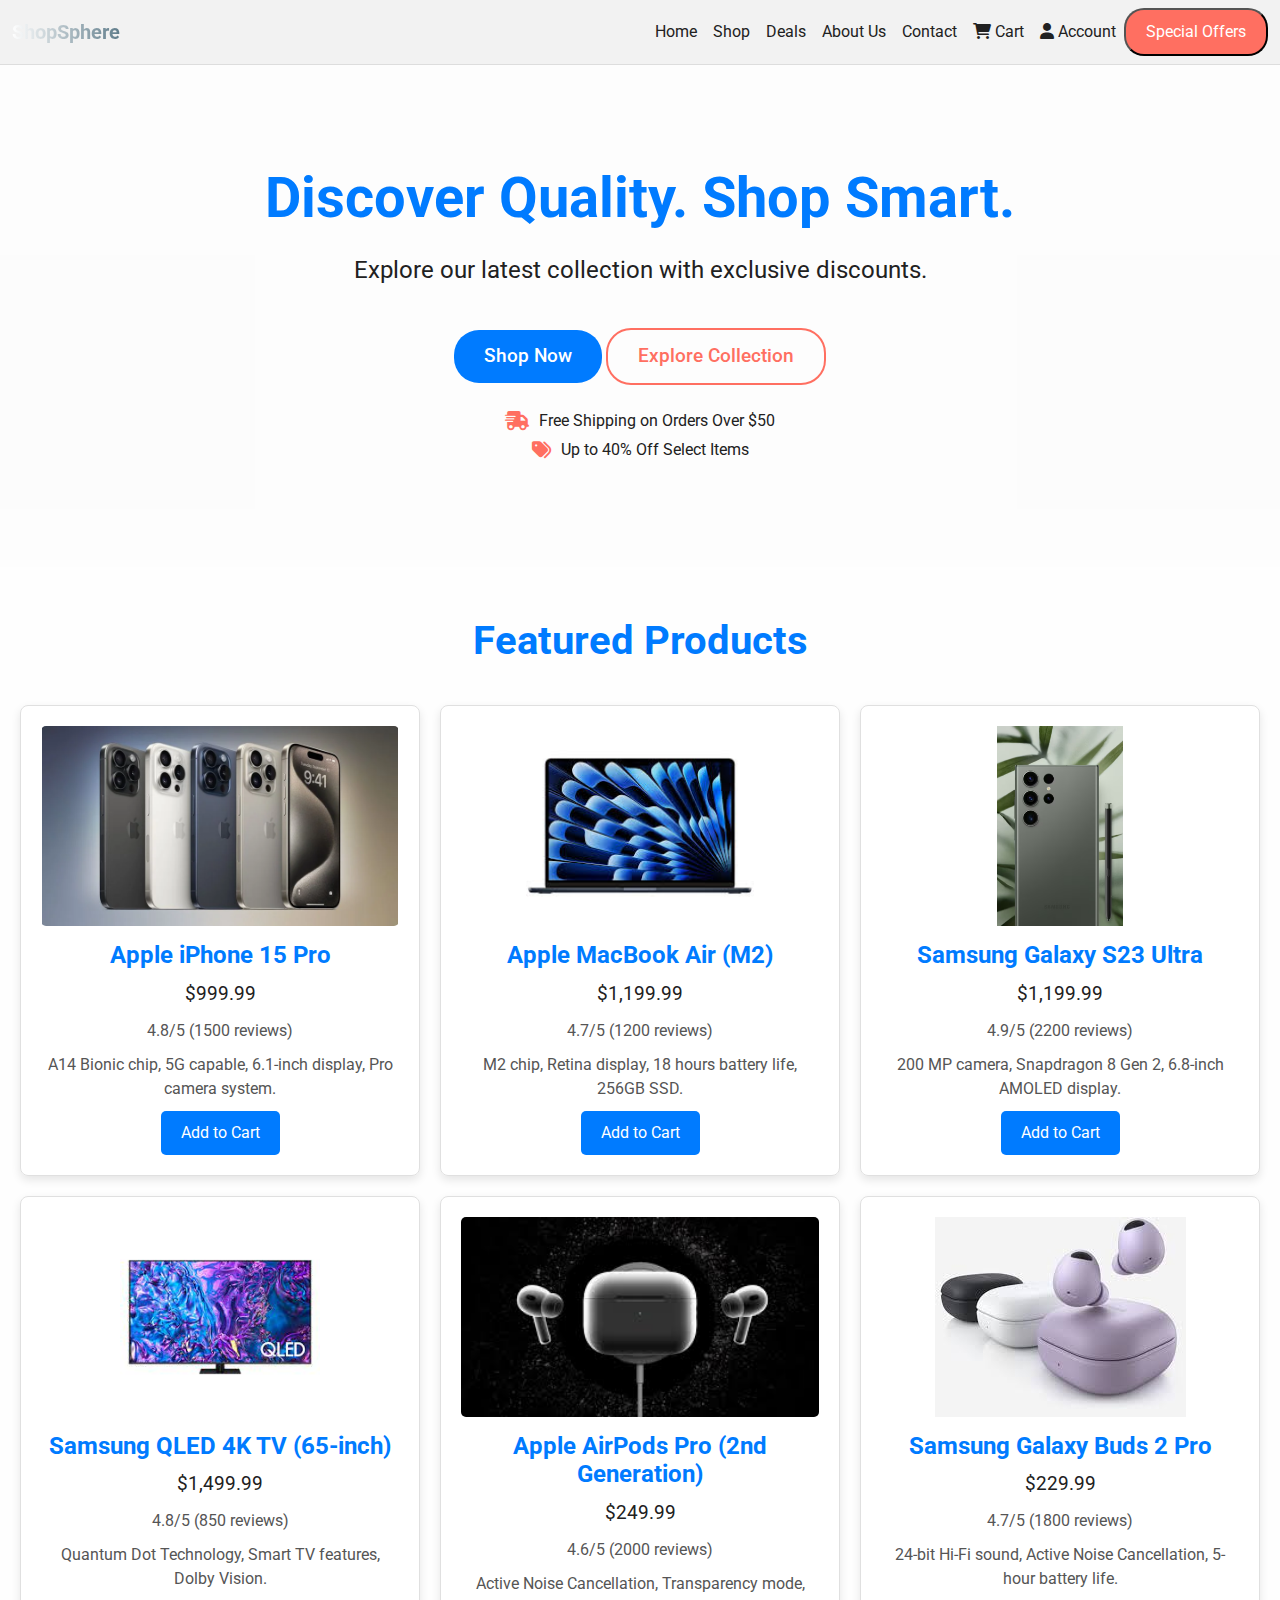
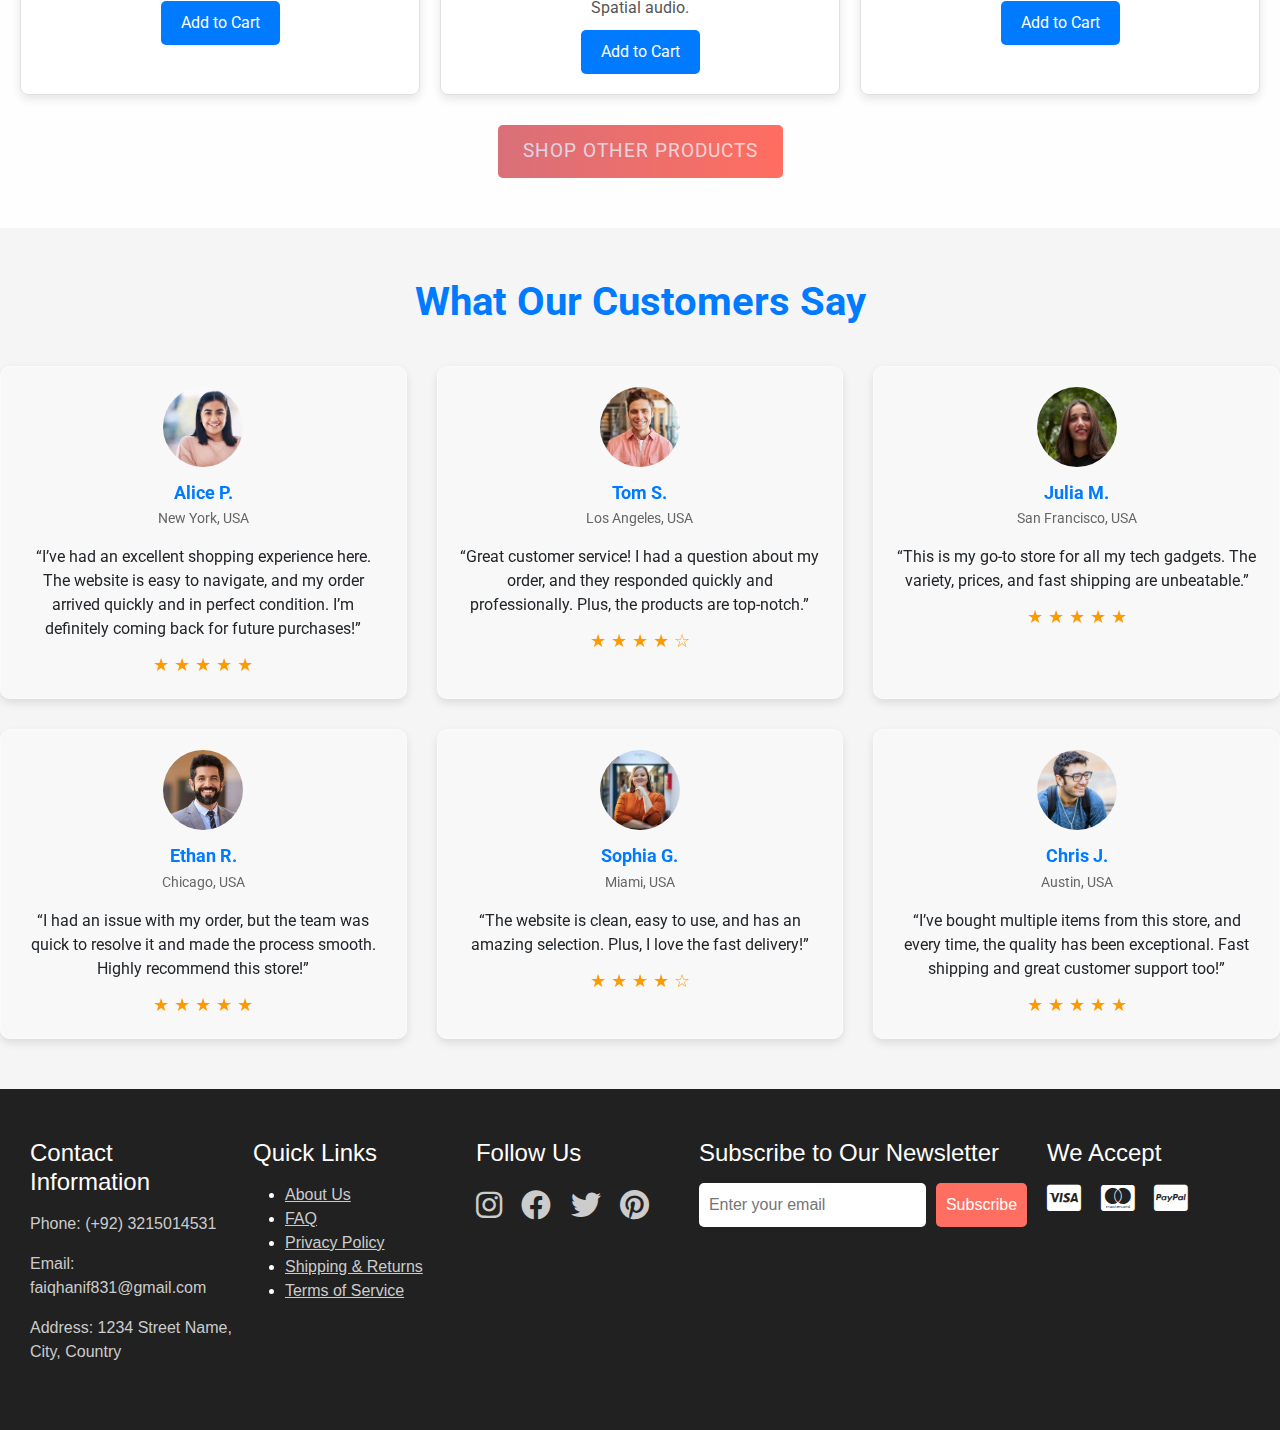
<file: index.html>
<!DOCTYPE html>
<html lang="en">
<head>
    <meta charset="UTF-8">
    <meta name="viewport" content="width=device-width, initial-scale=1.0">
    <title>Shopsphere – Your Go-To Online Store for Quality Products & Deals</title>

    <meta name="title" content="Shopsphere – Your Ultimate Shopping Destination">
<meta name="description" content="Welcome to Shopsphere – the ultimate shopping destination for premium products at unbeatable prices. Enjoy fast shipping, exclusive deals, and outstanding customer support. Shop now!">
<meta name="keywords" content="shopping, online store, affordable products, high-quality items, fast shipping, Shopsphere">
<meta name="author" content="Faiq Hanif">
<meta name="viewport" content="width=device-width, initial-scale=1.0">
<meta name="robots" content="index, follow">
<meta name="language" content="en">
<meta name="theme-color" content="#007BFF">


    <!-- Bootstrap 5 CSS (Latest version) -->
    <link href="https://cdn.jsdelivr.net/npm/bootstrap@5.3.0-alpha1/dist/css/bootstrap.min.css" rel="stylesheet">

    <!-- Google Fonts -->
    <link href="https://fonts.googleapis.com/css2?family=Roboto:wght@400;500;700&display=swap" rel="stylesheet">

    <!-- Font Awesome (Icons) -->
    <link href="https://cdnjs.cloudflare.com/ajax/libs/font-awesome/6.0.0-beta3/css/all.min.css" rel="stylesheet">

    <style>
        /* Page Background Color */
        body {
            background-color: #F2F2F2; /* Light Gray Background */
            font-family: 'Roboto', sans-serif;
        }

        /* Gradient Text Effect for ShopSphere */
        .navbar-brand {
            background: linear-gradient(90deg, #FFFFFF 0%, #607D8B 100%);
            -webkit-background-clip: text;  /* For Safari */
            color: transparent;
            font-weight: 700;
        }

        /* Custom Styling for Navbar */
        .navbar {
            background-color: transparent;
            border-bottom: 1px solid #ddd;
        }

        .navbar-nav .nav-link {
            color: #212121; /* Dark Charcoal for links */
        }

        .navbar-nav .nav-link:hover {
            color: #007BFF; /* Highlight links on hover */
        }

        /* Special Offer Button */
        .btn-special {
            background-color: #FF6F61;
            color: #FFFFFF;
            border-radius: 20px;
            padding: 10px 20px;
        }

        /* Hero Section Styles */
.hero-section {
    
    background-size: cover;
    background-position: center;
    padding: 100px 0;
    position: relative;
    color: #212121; /* Dark Charcoal text */
}

.hero-section::before {
    content: '';
    position: absolute;
    top: 0;
    left: 0;
    right: 0;
    bottom: 0;
    background: rgba(255, 255, 255, 0.8); /* Transparent white overlay */
    z-index: 1;
}

.product-card:before {
  content: '';
  position: absolute;
  top: -50%;
  left: -50%;
  width: 200%;
  height: 200%;
  background: linear-gradient(
    45deg,
    rgba(0, 123, 255, 0.5),
    rgba(255, 111, 97, 0.5)
  );
  opacity: 0;
  transform: rotate(45deg);
  transition: opacity 0.3s ease-in-out, transform 0.3s ease-in-out;
  z-index: 0;
}

.product-card:hover:before {
  opacity: 1;
  transform: rotate(0deg);
}

/* Content Overlay to Keep Text Above the Animation */
.product-card > * {
  position: relative;
  z-index: 1;
}
.container {
    position: relative;
    z-index: 2;
}

.hero-title {
    font-size: 3.5rem;
    font-weight: 700;
    color: #007BFF; /* Rich Blue */
    margin-bottom: 20px;
}

.hero-subtitle {
    font-size: 1.5rem;
    font-weight: 400;
    margin-bottom: 40px;
    color: #212121;
}

.hero-buttons .btn-primary {
    background-color: #007BFF; /* Rich Blue */
    border: none;
    padding: 12px 30px;
    font-size: 1.2rem;
    font-weight: 500;
    border-radius: 25px;
    transition: all 0.3s ease;
}

.hero-buttons .btn-primary:hover {
    background-color: #0056b3; /* Darker Blue */
}

.hero-buttons .btn-outline-secondary {
    border: 2px solid #FF6F61; /* Muted Coral */
    color: #FF6F61;
    padding: 12px 30px;
    font-size: 1.2rem;
    font-weight: 500;
    border-radius: 25px;
    background-color: transparent;
    transition: all 0.3s ease;
}

.hero-buttons .btn-outline-secondary:hover {
    background-color: #FF6F61;
    color: #FFFFFF;
}

.hero-highlights {
    font-size: 1rem;
    color: #212121; /* Dark Charcoal */
}

.hero-highlights p {
    margin: 5px 0;
    display: flex;
    align-items: center;
    justify-content: center;
}

.hero-highlights i {
    margin-right: 10px;
    color: #FF6F61; /* Muted Coral */
    font-size: 1.2rem;
}
/* Section Styling */
#featured-products {
  background-color: rgba(255, 255, 255, 0.9);
  padding: 50px 20px;
  text-align: center;
}

/* Section Title */
.section-title {
  font-size: 2.5rem;
  font-weight: bold;
  color: #212121;
  margin-bottom: 30px;
}

/* Grid Layout */
.product-grid {
  display: grid;
  grid-template-columns: repeat(auto-fit, minmax(300px, 1fr));
  gap: 20px;
  margin: 0 auto;
}

/* Lighting Effect on Hover */
.product-card {
  background: rgba(255, 255, 255, 0.7);
  border: 1px solid #e0e0e0;
  padding: 20px;
  border-radius: 8px;
  box-shadow: 0 4px 10px rgba(0, 0, 0, 0.1);
  position: relative;
  overflow: hidden;
  transition: transform 0.3s ease, box-shadow 0.3s ease;
  cursor: pointer;
}
.product-card:hover {
  transform: scale(1.05);
  box-shadow: 0 6px 15px rgba(0, 0, 0, 0.2), 0 0 20px #007BFF;
  border: 1px solid #007BFF;
}
/* Product Image */
.product-image {
  width: 100%;
  max-height: 200px;
  object-fit: contain;
  border-radius: 5px;
  margin-bottom: 15px;
}

/* Text Styling */
.product-title {
  font-size: 1.5rem;
  font-weight: bold;
  color: #007BFF;
  margin-bottom: 10px;
}

.product-price {
  font-size: 1.2rem;
  color: #212121;
  margin-bottom: 10px;
}

.product-rating,
.product-features {
  font-size: 1rem;
  color: #555;
  margin-bottom: 10px;
}

/* Buttons */
.btn {
  background-color: #007BFF;
  color: #FFFFFF;
  border: none;
  padding: 10px 20px;
  border-radius: 5px;
  font-size: 1rem;
  cursor: pointer;
  transition: background-color 0.3s ease;
}

.btn:hover {
  background-color: #0056b3;
}

/* Shop All Products Button with Lighting Effect */
.btn-coral {
  background-color: #FF6F61; /* Coral Background */
  color: #FFFFFF; /* White Text */
  margin-top: 30px;
  padding: 12px 25px;
  border-radius: 5px;
  font-size: 1.2rem;
  text-transform: uppercase;
  letter-spacing: 1px;
  position: relative;
  overflow: hidden;
  transition: transform 0.3s ease, box-shadow 0.3s ease;
  cursor: pointer;
}

/* Hover Effects for Lighting */
.btn-coral:hover {
  transform: scale(1.05); /* Slight zoom */
  box-shadow: 0 6px 15px rgba(0, 0, 0, 0.2); /* Shadow Effect */
  border: 1px solid #007BFF; /* Blue border for lighting */
  box-shadow: 0 0 10px #007BFF, 0 0 15px #FF6F61; /* Lighting effect with blue and coral */
}

/* Gradient Animation Effect */
.btn-coral:before {
  content: '';
  position: absolute;
  top: 0;
  left: -100%;
  width: 200%;
  height: 100%;
  background: linear-gradient(90deg, rgba(0, 123, 255, 0.3), rgba(255, 106, 95, 0.3));
  z-index: 1;
  transition: transform 0.3s ease;
  animation: lightEffect 2s infinite alternate;
}

/* Keyframe Animation */
@keyframes lightEffect {
  0% {
    transform: translateX(-100%);
  }
  100% {
    transform: translateX(100%);
  }
}

.testimonials {
  padding: 50px 0;
  background-color: #f5f5f5;
  text-align: center;
}

.section-title {
  font-size: 2.5rem;
  font-weight: bold;
  color: #007BFF; /* Bold blue for the heading */
  margin-bottom: 40px;
}

.testimonial-container {
  display: grid;
  grid-template-columns: repeat(auto-fill, minmax(300px, 1fr));
  gap: 30px;
}

.testimonial-card {
  background-color: rgba(255, 255, 255, 0.3); /* Semi-transparent white background */
  border-radius: 10px;
  padding: 20px;
  box-shadow: 0 4px 8px rgba(0, 0, 0, 0.1); /* Light shadow for better visibility */
  backdrop-filter: blur(10px); /* Optional: adds a blur effect to the background */
  border: 1px solid rgba(255, 255, 255, 0.4); /* Light border to define the card edges */
}

.testimonial-card:hover {
  transform: scale(1.05);
  box-shadow: 0 6px 15px rgba(0, 0, 0, 0.2);
  border: 1px solid #007BFF; /* Blue border on hover */
}

.testimonial-photo {
  border-radius: 50%; /* Circular photo */
  width: 80px;
  height: 80px;
  object-fit: cover;
  margin-bottom: 15px;
}
.testimonial-name {
  font-size: 18px;
  font-weight: bold;
  margin-bottom: 5px;
  color: #007BFF;
}

.testimonial-location {
  font-size: 14px;
  color: #666;
}

.testimonial-review {
  font-size: 16px;
  margin-bottom: 10px;
}

.testimonial-rating {
  display: flex;
  justify-content: center;  /* Centers the stars horizontally */
  align-items: center;      /* Centers the stars vertically */
  gap: 5px;
  font-size: 18px;
}


.star {
  color: #FF9900; /* Yellow color for the stars */
}

#footer {
  background-color: #212121;
  color: #FFFFFF;
  padding: 40px 20px;
  font-family: Arial, sans-serif;
}

.footer-container {
  display: flex;
  justify-content: space-between;
  flex-wrap: wrap;
}

.footer-container > div {
  flex: 1;
  margin: 10px;
}

.footer-container h3 {
  font-size: 1.5rem;
  margin-bottom: 15px;
}

.footer-container p, .footer-container a {
  font-size: 1rem;
  color: #CCCCCC;
}

.footer-container a:hover {
  color: #007BFF;
}

.social-media a {
  margin-right: 15px;
  font-size: 30px;
  color: #CCCCCC;
}

.social-media a:hover {
  color: #FF6F61;
}

.payment-methods i {
  font-size: 30px;
  margin-right: 15px;
  color: #FFFFFF;
}

.payment-methods i:hover {
  color: #FF6F61;
}

.newsletter form {
  display: flex;
}

.newsletter input {
  padding: 10px;
  font-size: 1rem;
  border: none;
  border-radius: 5px;
  margin-right: 10px;
}

.newsletter button {
  padding: 10px;
  background-color: #FF6F61;
  border: none;
  border-radius: 5px;
  color: white;
  font-size: 1rem;
}

    </style>
</head>
<body>

    <!-- Navigation Bar -->
    <nav class="navbar navbar-expand-lg">
        <div class="container-fluid">
            <!-- Logo with Gradient Effect -->
            <a class="navbar-brand" href="#">ShopSphere</a>

            <!-- Toggler Button for Mobile View -->
            <button class="navbar-toggler" type="button" data-bs-toggle="collapse" data-bs-target="#navbarNav" aria-controls="navbarNav" aria-expanded="false" aria-label="Toggle navigation">
                <span class="navbar-toggler-icon"></span>
            </button>

            <!-- Navbar Links -->
            <div class="collapse navbar-collapse" id="navbarNav">
                <ul class="navbar-nav ms-auto">
                    <li class="nav-item">
                        <a class="nav-link" href="#">Home</a>
                    </li>
                    <li class="nav-item">
                        <a class="nav-link" href="#">Shop</a>
                    </li>
                    <li class="nav-item">
                        <a class="nav-link" href="#">Deals</a>
                    </li>
                    <li class="nav-item">
                        <a class="nav-link" href="#">About Us</a>
                    </li>
                    <li class="nav-item">
                        <a class="nav-link" href="#">Contact</a>
                    </li>

                    <!-- Cart Icon -->
                    <li class="nav-item">
                        <a class="nav-link" href="#">
                            <i class="fas fa-shopping-cart"></i> Cart
                        </a>
                    </li>

                    <!-- Account Icon -->
                    <li class="nav-item">
                        <a class="nav-link" href="#">
                            <i class="fas fa-user"></i> Account
                        </a>
                    </li>
                </ul>

                <!-- Special Offer Button -->
                <button class="btn-special">Special Offers</button>
            </div>
        </div>
    </nav>

    <!-- Hero Section -->
<section class="hero-section d-flex align-items-center text-center">
    <div class="container">
        <!-- Headline -->
        <h1 class="hero-title">Discover Quality. Shop Smart.</h1>
        
        <!-- Subheadline -->
        <p class="hero-subtitle">Explore our latest collection with exclusive discounts.</p>
        
        <!-- Call-to-Action Buttons -->
        <div class="hero-buttons">
            <a href="#shop" class="btn btn-primary btn-lg">Shop Now</a>
            <a href="#collection" class="btn btn-outline-secondary btn-lg">Explore Collection</a>
        </div>
        
        <!-- Highlights -->
        <div class="hero-highlights mt-4">
            <p><i class="fas fa-shipping-fast"></i> Free Shipping on Orders Over $50</p>
            <p><i class="fas fa-tags"></i> Up to 40% Off Select Items</p>
        </div>
    </div>
</section>

<section id="featured-products" class="featured-products">
    <h2 class="section-title">Featured Products</h2>
    <div class="product-grid">
      <!-- Product 1 -->
      <div class="product-card">
        <img src="images/iphone 15 pro.jpg" alt="Apple iPhone 15 Pro" class="product-image">
        <h3 class="product-title">Apple iPhone 15 Pro</h3>
        <p class="product-price">$999.99</p>
        <p class="product-rating">4.8/5 (1500 reviews)</p>
        <p class="product-features">A14 Bionic chip, 5G capable, 6.1-inch display, Pro camera system.</p>
        <button class="btn btn-blue">Add to Cart</button>
      </div>
      <!-- Product 2 -->
      <div class="product-card">
        <img src="images/Apple MacBook Air (M2).jpg" alt="Apple MacBook Air (M2)" class="product-image">
        <h3 class="product-title">Apple MacBook Air (M2)</h3>
        <p class="product-price">$1,199.99</p>
        <p class="product-rating">4.7/5 (1200 reviews)</p>
        <p class="product-features">M2 chip, Retina display, 18 hours battery life, 256GB SSD.</p>
        <button class="btn btn-blue">Add to Cart</button>
      </div>
      <!-- Product 3 -->
      <div class="product-card">
        <img src="images/Samsung Galaxy S23 Ultra.avif" alt="Samsung Galaxy S23 Ultra" class="product-image">
        <h3 class="product-title">Samsung Galaxy S23 Ultra</h3>
        <p class="product-price">$1,199.99</p>
        <p class="product-rating">4.9/5 (2200 reviews)</p>
        <p class="product-features">200 MP camera, Snapdragon 8 Gen 2, 6.8-inch AMOLED display.</p>
        <button class="btn btn-blue">Add to Cart</button>
      </div>
      <!-- Product 4 -->
      <div class="product-card">
        <img src="images/Samsung QLED 4K TV (65-inch).jpg" alt="Samsung QLED 4K TV (65-inch)" class="product-image">
        <h3 class="product-title">Samsung QLED 4K TV (65-inch)</h3>
        <p class="product-price">$1,499.99</p>
        <p class="product-rating">4.8/5 (850 reviews)</p>
        <p class="product-features">Quantum Dot Technology, Smart TV features, Dolby Vision.</p>
        <button class="btn btn-blue">Add to Cart</button>
      </div>
      <!-- Product 5 -->
      <div class="product-card">
        <img src="images/Apple AirPods Pro (2nd Generation).jpg" alt="Apple AirPods Pro (2nd Generation)" class="product-image">
        <h3 class="product-title">Apple AirPods Pro (2nd Generation)</h3>
        <p class="product-price">$249.99</p>
        <p class="product-rating">4.6/5 (2000 reviews)</p>
        <p class="product-features">Active Noise Cancellation, Transparency mode, Spatial audio.</p>
        <button class="btn btn-blue">Add to Cart</button>
      </div>
      <!-- Product 6 -->
      <div class="product-card">
        <img src="images/Samsung Galaxy Buds 2 Pro.jpg" alt="Samsung Galaxy Buds 2 Pro" class="product-image">
        <h3 class="product-title">Samsung Galaxy Buds 2 Pro</h3>
        <p class="product-price">$229.99</p>
        <p class="product-rating">4.7/5 (1800 reviews)</p>
        <p class="product-features">24-bit Hi-Fi sound, Active Noise Cancellation, 5-hour battery life.</p>
        <button class="btn btn-blue">Add to Cart</button>
      </div>
    </div>
    <div class="cta-buttons">
      <button class="btn btn-coral">Shop Other Products</button>
    </div>
  </section>


  <section id="customer-testimonials" class="testimonials">
    <h2 class="section-title">What Our Customers Say</h2>
    <div class="testimonial-container">
      <!-- Testimonial 1 -->
      <div class="testimonial-card">
        <img src="images/Alice P..jpg" alt="Alice P." class="testimonial-photo">
        <h3 class="testimonial-name">Alice P.</h3>
        <p class="testimonial-location">New York, USA</p>
        <p class="testimonial-review">“I’ve had an excellent shopping experience here. The website is easy to navigate, and my order arrived quickly and in perfect condition. I’m definitely coming back for future purchases!”</p>
        <div class="testimonial-rating">
          <span class="star">&#9733;</span>
          <span class="star">&#9733;</span>
          <span class="star">&#9733;</span>
          <span class="star">&#9733;</span>
          <span class="star">&#9733;</span>
        </div>
      </div>
  
      <!-- Testimonial 2 -->
      <div class="testimonial-card">
        <img src="images/Tom S..jpg" alt="Tom S." class="testimonial-photo">
        <h3 class="testimonial-name">Tom S.</h3>
        <p class="testimonial-location">Los Angeles, USA</p>
        <p class="testimonial-review">“Great customer service! I had a question about my order, and they responded quickly and professionally. Plus, the products are top-notch.”</p>
        <div class="testimonial-rating">
          <span class="star">&#9733;</span>
          <span class="star">&#9733;</span>
          <span class="star">&#9733;</span>
          <span class="star">&#9733;</span>
          <span class="star">&#9734;</span>
        </div>
      </div>
  
      <!-- Testimonial 3 -->
      <div class="testimonial-card">
        <img src="images/Julia M..jpg" alt="Julia M." class="testimonial-photo">
        <h3 class="testimonial-name">Julia M.</h3>
        <p class="testimonial-location">San Francisco, USA</p>
        <p class="testimonial-review">“This is my go-to store for all my tech gadgets. The variety, prices, and fast shipping are unbeatable.”</p>
        <div class="testimonial-rating">
          <span class="star">&#9733;</span>
          <span class="star">&#9733;</span>
          <span class="star">&#9733;</span>
          <span class="star">&#9733;</span>
          <span class="star">&#9733;</span>
        </div>
      </div>
  
      <!-- Testimonial 4 -->
      <div class="testimonial-card">
        <img src="images/Ethan R..jpg" alt="Ethan R." class="testimonial-photo">
        <h3 class="testimonial-name">Ethan R.</h3>
        <p class="testimonial-location">Chicago, USA</p>
        <p class="testimonial-review">“I had an issue with my order, but the team was quick to resolve it and made the process smooth. Highly recommend this store!”</p>
        <div class="testimonial-rating">
          <span class="star">&#9733;</span>
          <span class="star">&#9733;</span>
          <span class="star">&#9733;</span>
          <span class="star">&#9733;</span>
          <span class="star">&#9733;</span>
        </div>
      </div>
  
      <!-- Testimonial 5 -->
      <div class="testimonial-card">
        <img src="images/Sophia G..jpg" alt="Sophia G." class="testimonial-photo">
        <h3 class="testimonial-name">Sophia G.</h3>
        <p class="testimonial-location">Miami, USA</p>
        <p class="testimonial-review">“The website is clean, easy to use, and has an amazing selection. Plus, I love the fast delivery!”</p>
        <div class="testimonial-rating">
          <span class="star">&#9733;</span>
          <span class="star">&#9733;</span>
          <span class="star">&#9733;</span>
          <span class="star">&#9733;</span>
          <span class="star">&#9734;</span>
        </div>
      </div>
  
      <!-- Testimonial 6 -->
      <div class="testimonial-card">
        <img src="images/Chris J..jpg" alt="Chris J." class="testimonial-photo">
        <h3 class="testimonial-name">Chris J.</h3>
        <p class="testimonial-location">Austin, USA</p>
        <p class="testimonial-review">“I’ve bought multiple items from this store, and every time, the quality has been exceptional. Fast shipping and great customer support too!”</p>
        <div class="testimonial-rating">
          <span class="star">&#9733;</span>
          <span class="star">&#9733;</span>
          <span class="star">&#9733;</span>
          <span class="star">&#9733;</span>
          <span class="star">&#9733;</span>
        </div>
      </div>
    </div>
  </section>
   
<!-- Footer Section -->
<footer id="footer">
    <div class="footer-container">
      <!-- Contact Information -->
      <div class="contact-info">
        <h3>Contact Information</h3>
        <p>Phone: (+92) 3215014531</p>
        <p>Email: faiqhanif831@gmail.com </p>
        <p>Address: 1234 Street Name, City, Country</p>
      </div>
      
      <!-- Quick Links -->
      <div class="quick-links">
        <h3>Quick Links</h3>
        <ul>
          <li><a href="#">About Us</a></li>
          <li><a href="#">FAQ</a></li>
          <li><a href="#">Privacy Policy</a></li>
          <li><a href="#">Shipping & Returns</a></li>
          <li><a href="#">Terms of Service</a></li>
        </ul>
      </div>
  
      <!-- Social Media Icons -->
      <div class="social-media">
        <h3>Follow Us</h3>
        <a href="#"><i class="fab fa-instagram"></i></a>
        <a href="#"><i class="fab fa-facebook"></i></a>
        <a href="#"><i class="fab fa-twitter"></i></a>
        <a href="#"><i class="fab fa-pinterest"></i></a>
      </div>
  
      <!-- Newsletter Signup -->
      <div class="newsletter">
        <h3>Subscribe to Our Newsletter</h3>
        <form>
          <input type="email" placeholder="Enter your email" required>
          <button type="submit">Subscribe</button>
        </form>
      </div>
  
      <!-- Payment Methods -->
      <div class="payment-methods">
        <h3>We Accept</h3>
        <i class="fab fa-cc-visa"></i>
        <i class="fab fa-cc-mastercard"></i>
        <i class="fab fa-cc-paypal"></i>
      </div>
    </div>
  </footer>
  


    <!-- Bootstrap 5 JS and Popper -->
    <script src="https://cdn.jsdelivr.net/npm/@popperjs/core@2.11.6/dist/umd/popper.min.js"></script>
    <script src="https://cdn.jsdelivr.net/npm/bootstrap@5.3.0-alpha1/dist/js/bootstrap.min.js"></script>
    
    <script>
    // Smooth Scroll for Navigation Links
    document.querySelectorAll('a[href^="#"]').forEach(anchor => {
        anchor.addEventListener('click', function (e) {
            e.preventDefault();
            document.querySelector(this.getAttribute('href')).scrollIntoView({
                behavior: 'smooth'
            });
        });
    });
    document.addEventListener("DOMContentLoaded", () => {
    const lazyImages = document.querySelectorAll("img[data-src]");
    const imageObserver = new IntersectionObserver((entries, observer) => {
        entries.forEach(entry => {
            if (entry.isIntersecting) {
                const img = entry.target;
                img.src = img.dataset.src;
                img.onload = () => img.classList.add("loaded");
                observer.unobserve(img);
            }
        });
    });

    lazyImages.forEach(image => imageObserver.observe(image));
});

const elementsToAnimate = document.querySelectorAll('.animate-on-scroll');

const observer = new IntersectionObserver(entries => {
    entries.forEach(entry => {
        if (entry.isIntersecting) {
            entry.target.classList.add('animate');
            observer.unobserve(entry.target); // Remove observer after animation starts
        }
    });
}, { threshold: 0.5 });

elementsToAnimate.forEach(element => observer.observe(element));

function debounce(func, wait = 20, immediate = true) {
    let timeout;
    return function () {
        const context = this, args = arguments;
        const later = function () {
            timeout = null;
            if (!immediate) func.apply(context, args);
        };
        const callNow = immediate && !timeout;
        clearTimeout(timeout);
        timeout = setTimeout(later, wait);
        if (callNow) func.apply(context, args);
    };
}

// Example Usage: Resize Event
window.addEventListener('resize', debounce(() => {
    console.log('Window resized');
}));


  </script>  
     
</body>
</html>
</file>
